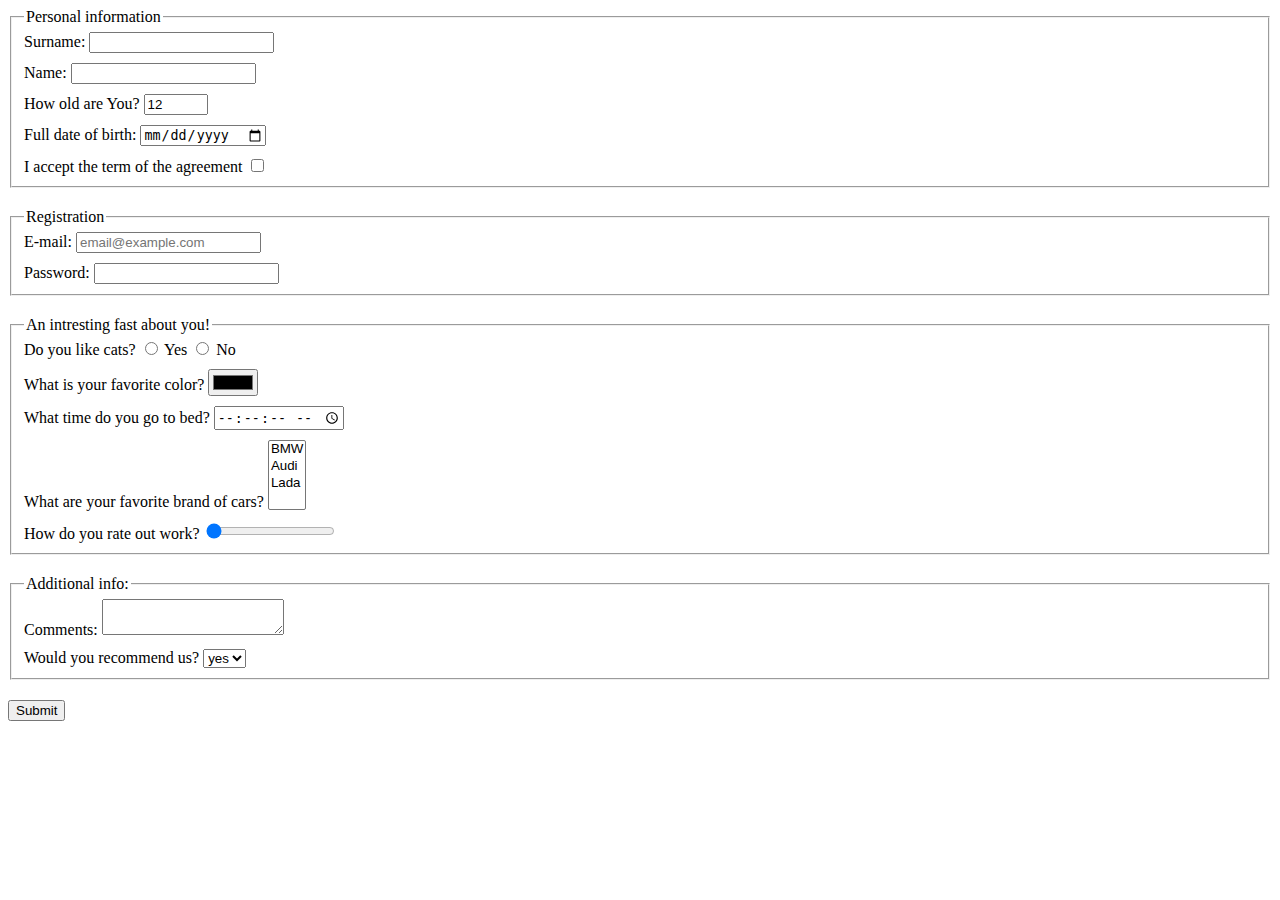
<file: index.html>
<!doctype html><html lang="en"><head><meta charset="UTF-8"><meta name="viewport" content="width=device-width, user-scalable=no, initial-scale=1.0, maximum-scale=1.0, minimum-scale=1.0"><meta http-equiv="X-UA-Compatible" content="ie=edge"><title>HTML Form</title><link rel="stylesheet" href="style.0563987f.css"></head><body> <script type="text/javascript" src="main.e97352c4.js"></script> <form action="https://mate-academy-form-lesson.herokuapp.com/create-application" method="post" autocomplete="off"> <fieldset> <legend>Personal information</legend> <div> <div class="form-field"> <label for="sur"> Surname: </label> <input type="text" name="surname" id="sur" required> </div> <div class="form-field"> <label for="name"> Name: </label> <input type="text" name="name" id="name" required> </div> <div class="form-field"> <label for="age"> How old are You? </label> <input type="number" name="age" value="12" min="1" max="100" id="age"> </div> <div class="form-field"> <label for="birth"> Full date of birth: </label> <input type="date" name="date" id="birth"> </div> <div class="form-field"> <label for="terms"> I accept the term of the agreement </label> <input type="checkbox" name="checkbox" id="terms"> </div> </div> </fieldset> <fieldset> <legend>Registration</legend> <div> <div class="form-field"> <label for="mail"> E-mail: </label> <input type="email" name="email" id="mail" placeholder="email@example.com"> </div> <div class="form-field"> <label for="pas"> Password: </label> <input type="password" name="password" id="pas" required minlength="5" maxlength="30"> </div> </div> </fieldset> <fieldset> <legend>An intresting fast about you!</legend> <div> <div class="form-field"> Do you like cats? <input type="radio" name="like" value="y" id="yes"> <label for="yes"> Yes </label> <input type="radio" name="like" value="y" id="no"> <label for="no"> No </label> </div> <div class="form-field"> <label for="col"> What is your favorite color? </label> <input type="color" name="color" id="col"> </div> <div class="form-field"> <label for="tbed"> What time do you go to bed? </label> <input type="time" name="time" step="2" id="tbed"> </div> <div class="form-field"> <label for="car"> What are your favorite brand of cars? </label> <select name="brand" id="car" multiple> <option value="BMW">BMW</option> <option value="Audi">Audi</option> <option value="Lada">Lada</option> </select> </div> <div class="form-field"> <label for="rwork"> How do you rate out work? </label> <input type="range" name="rate" id="rwork" value="0"> </div> </div> </fieldset> <fieldset> <legend>Additional info:</legend> <div class="container"> <div class="form-field"> <label for="comm"> Comments: </label> <textarea name="comment" id="com"></textarea> </div> <div class="form-field"> <label for="rec"> Would you recommend us? </label> <select name="recom" id="rec"> <option value="yes">yes</option> <option value="no">no</option> </select> </div> </div> </fieldset> <button type="submit">Submit</button> </form> </body></html>
</file>
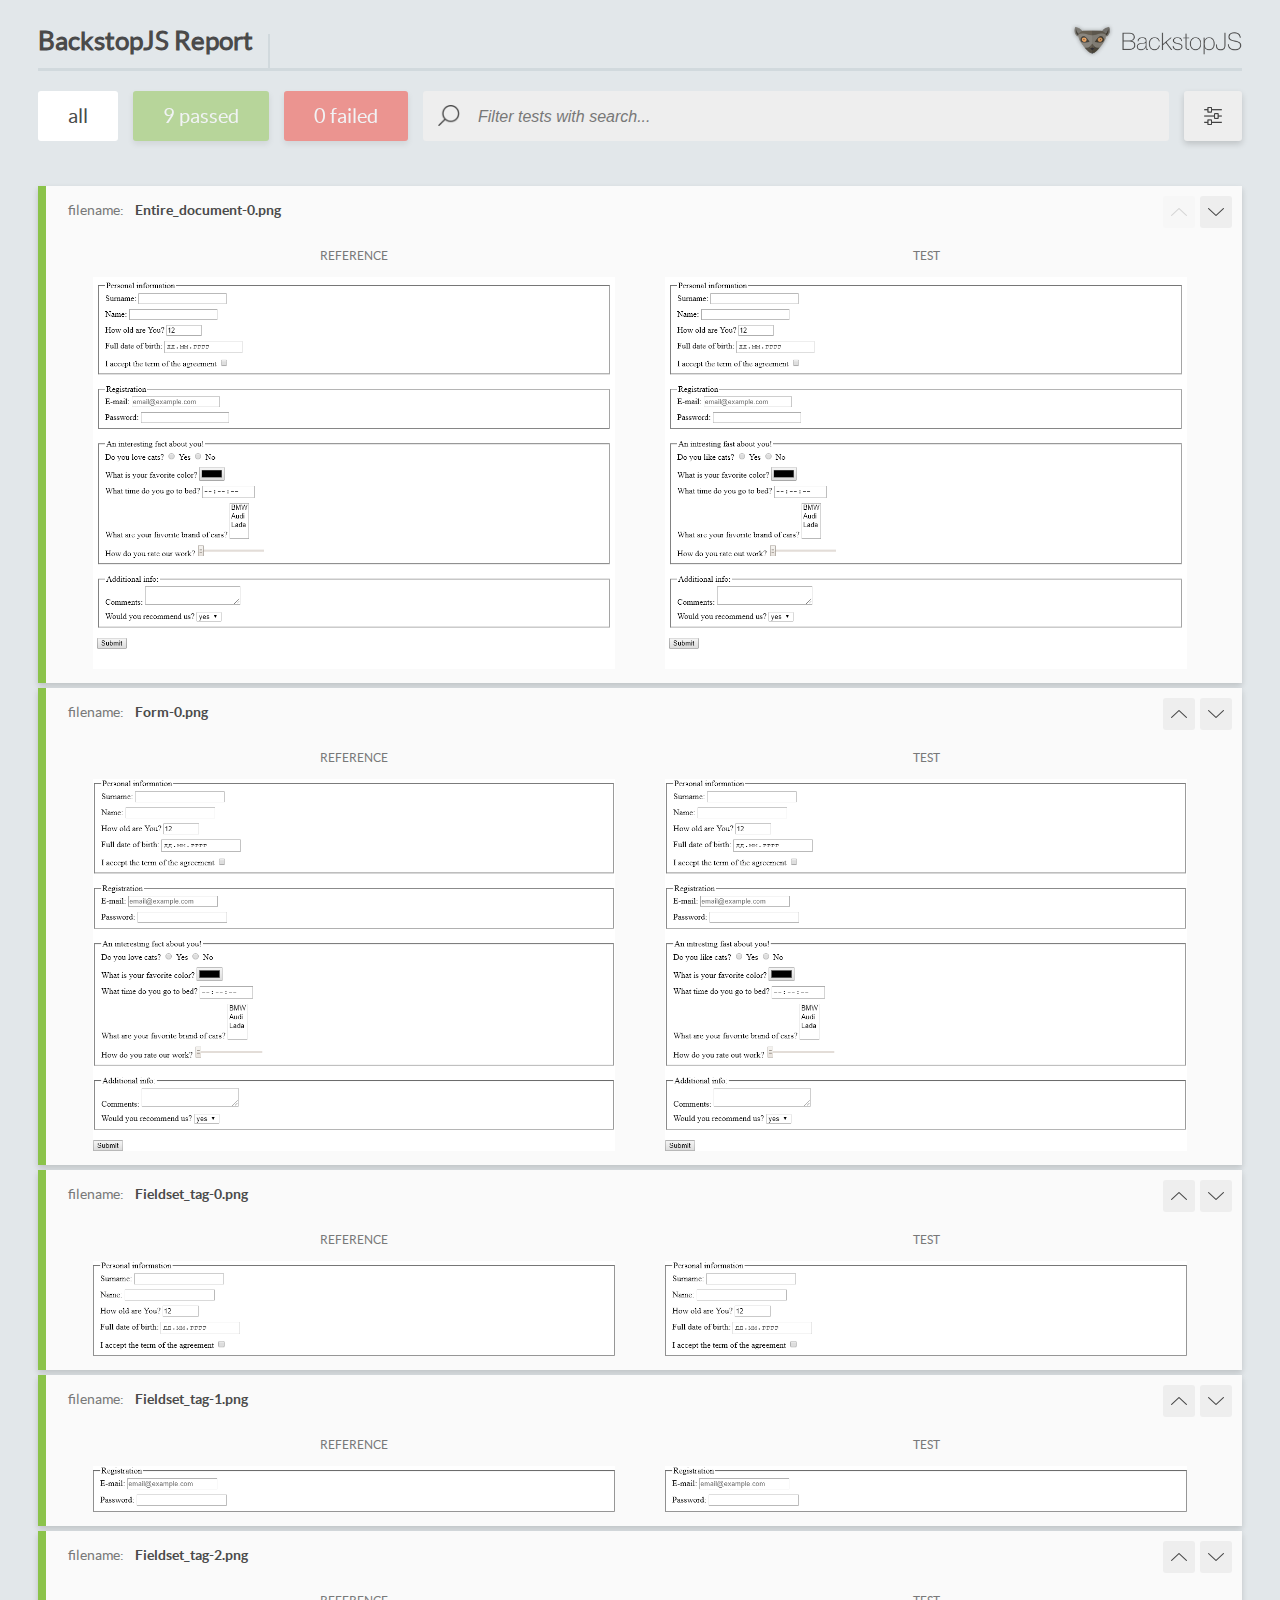
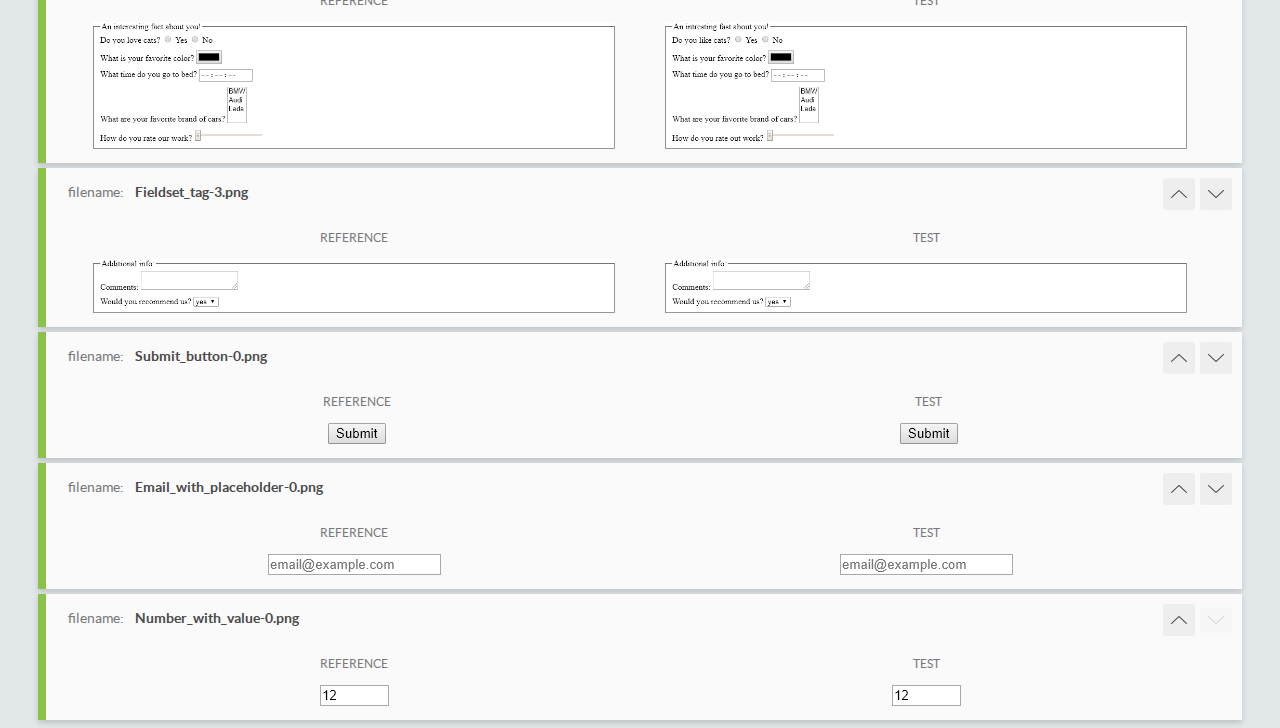
<file: report/html_report/index.html>
<!DOCTYPE html>
<html>
  <head>
    <meta charset="utf-8">
    <title>BackstopJS Report</title>

    <style>
      @font-face {
          font-family: 'latoregular';
          src: url('./assets/fonts/lato-regular-webfont.woff2') format('woff2'),
              url('./assets/fonts/lato-regular-webfont.woff') format('woff');
          font-weight: 400;
          font-style: normal;
      }
      @font-face {
          font-family: 'latobold';
          src: url('./assets/fonts/lato-bold-webfont.woff2') format('woff2'),
              url('./assets/fonts/lato-bold-webfont.woff') format('woff');
          font-weight: 700;
          font-style: normal;
      }

      .ReactModal__Body--open {
          overflow: hidden;
      }
      .ReactModal__Body--open .header {
        display: none;
      }

    </style>
  </head>
  <body style="background-color: #E2E7EA">
    <div id="root">

    </div>
    <script type="text/javascript">
      function report (report) { // eslint-disable-line no-unused-vars
        window.tests = report;
      }
    </script>
    <script type="text/javascript" src="config.js"></script>
    <script type="text/javascript" src="index_bundle.js"></script>
  </body>
</html>
</file>
<file: style.0563987f.css>
.form-field:not(:last-child){margin-bottom:10px}fieldset:not(:last-child){margin-bottom:20px}
/*# sourceMappingURL=style.0563987f.css.map */
</file>
